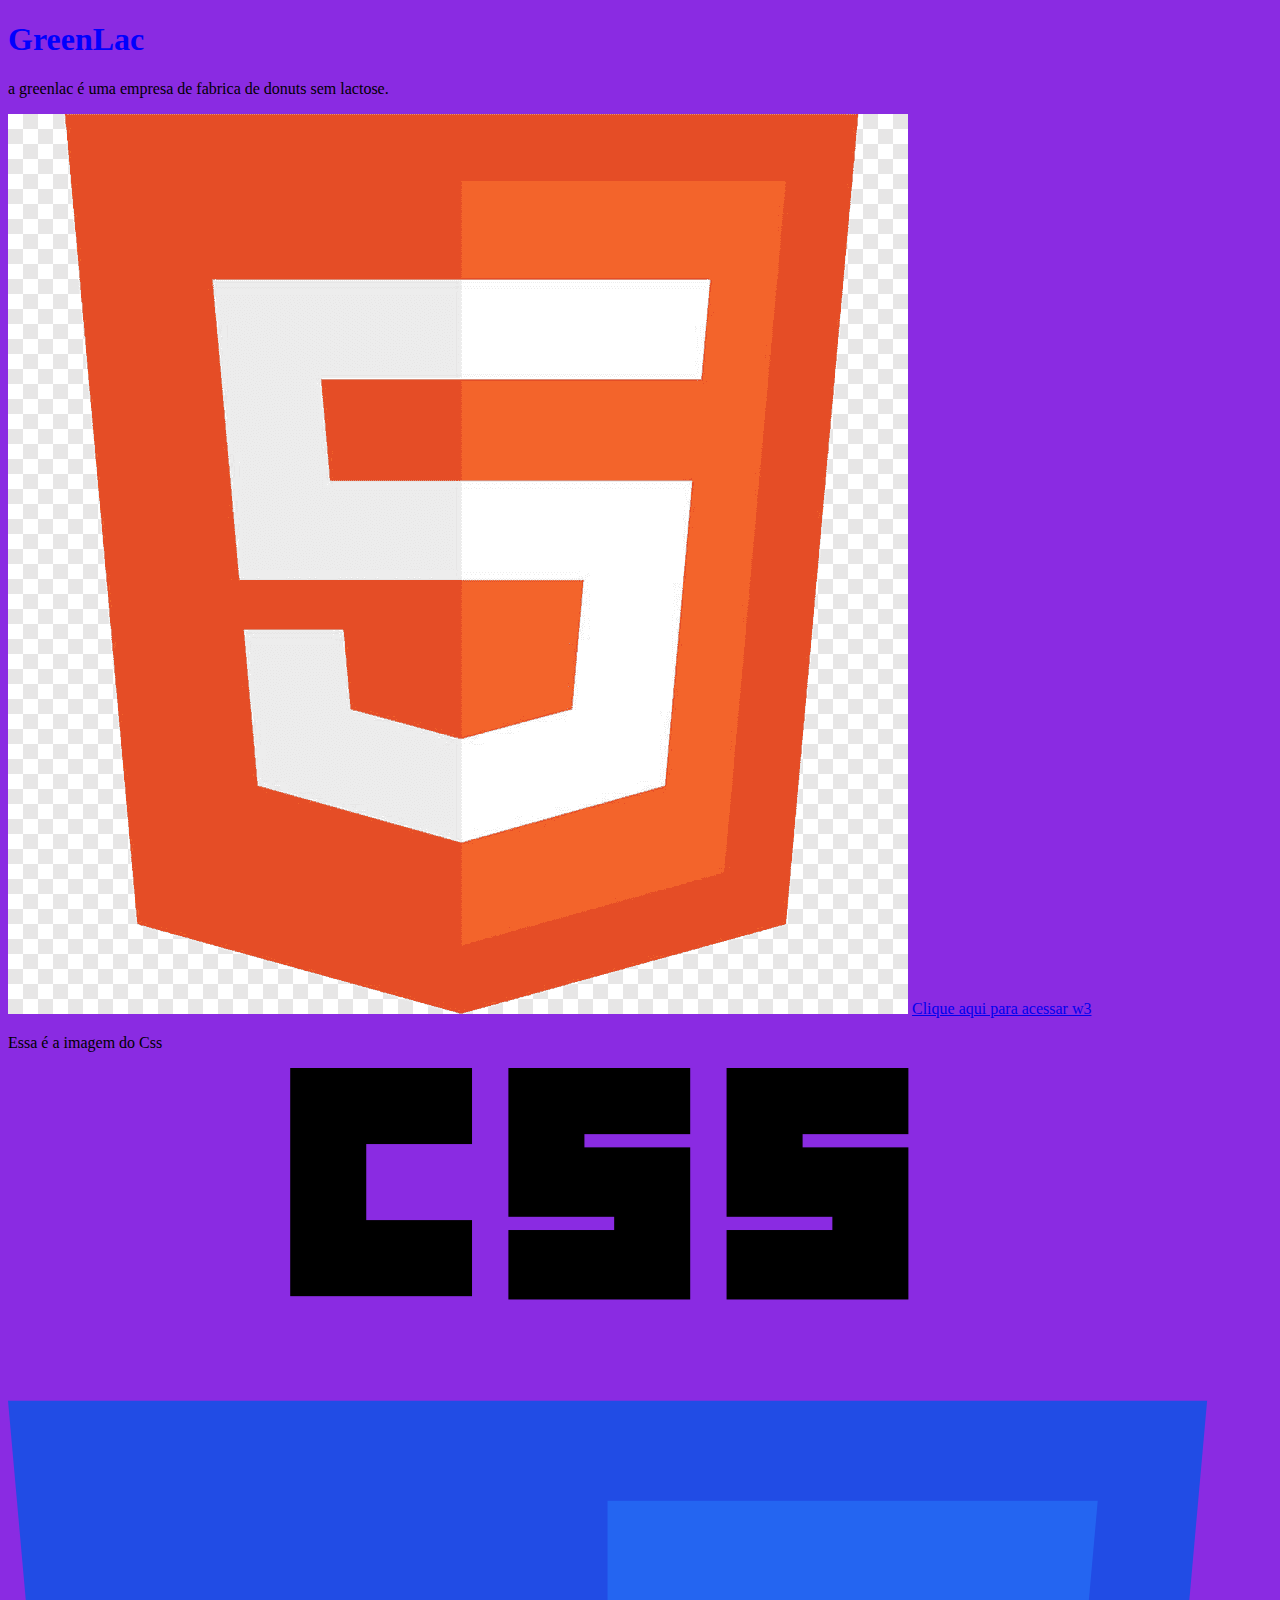
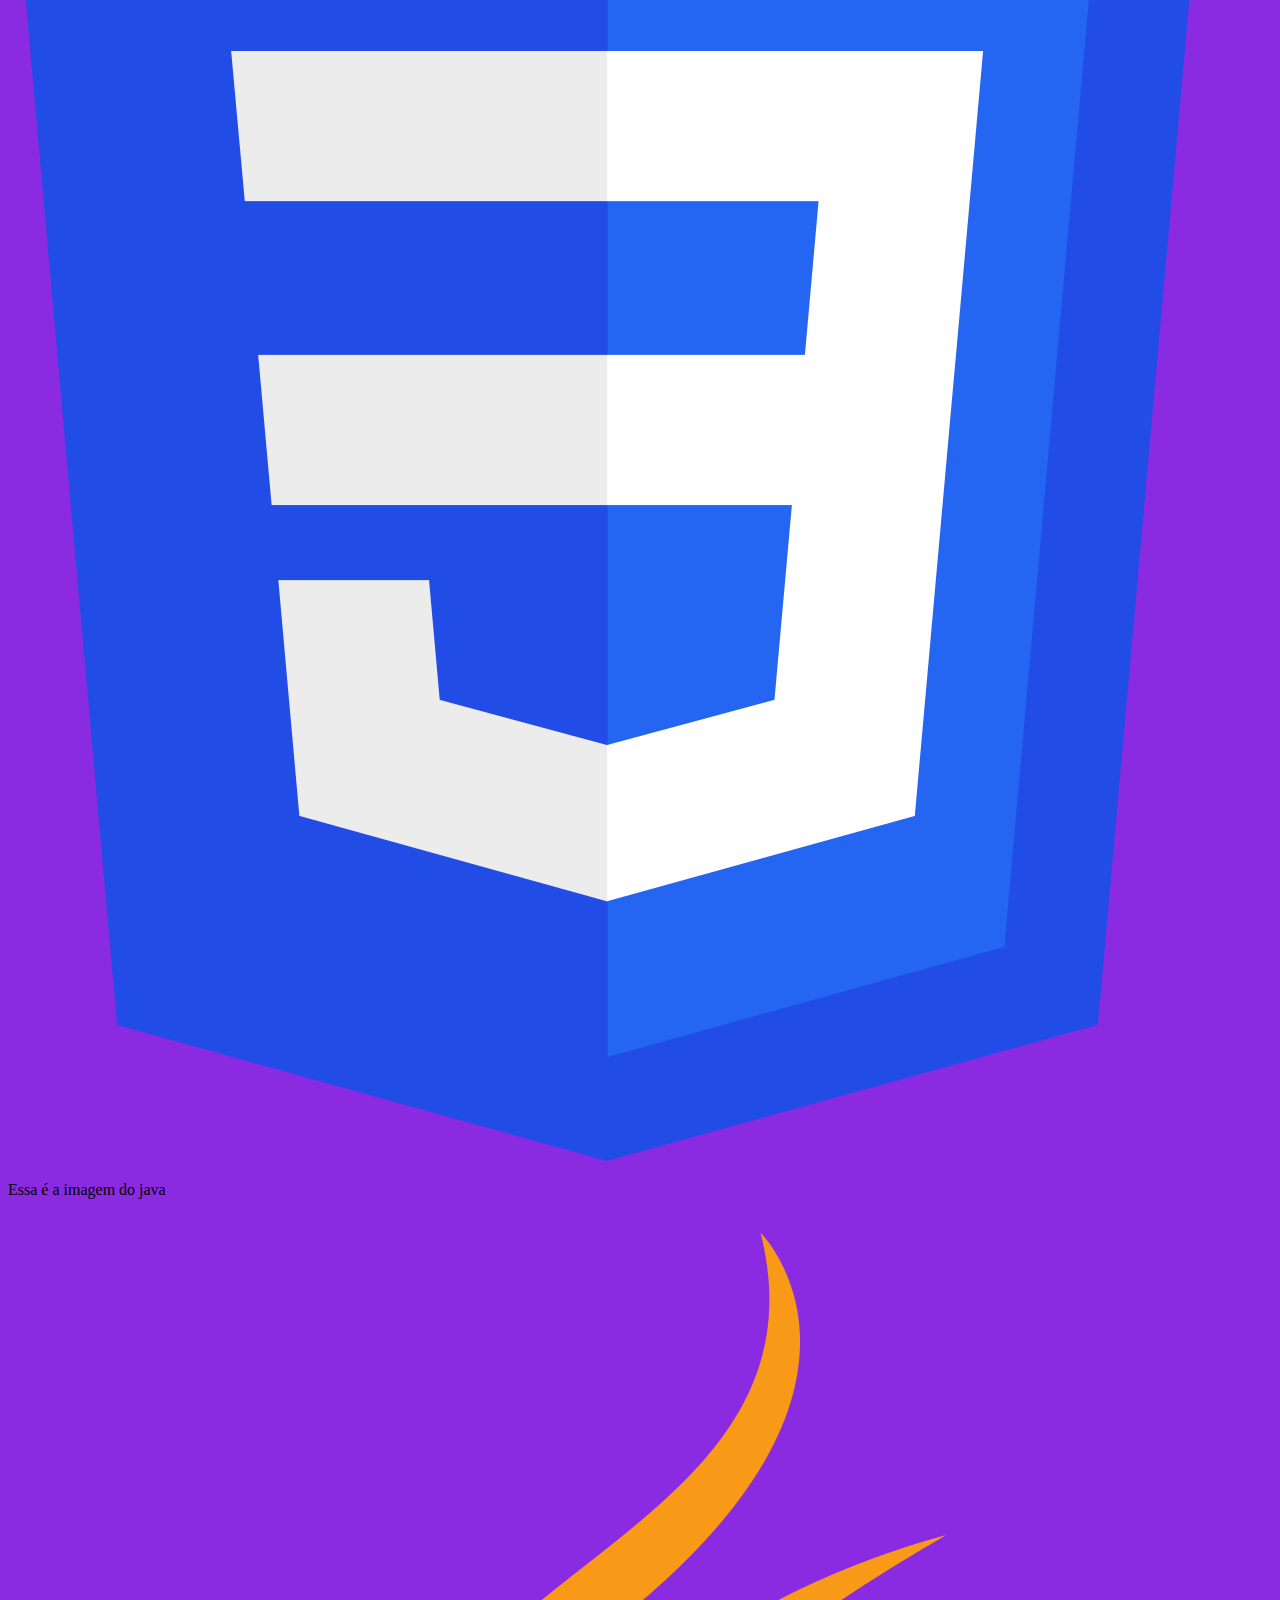
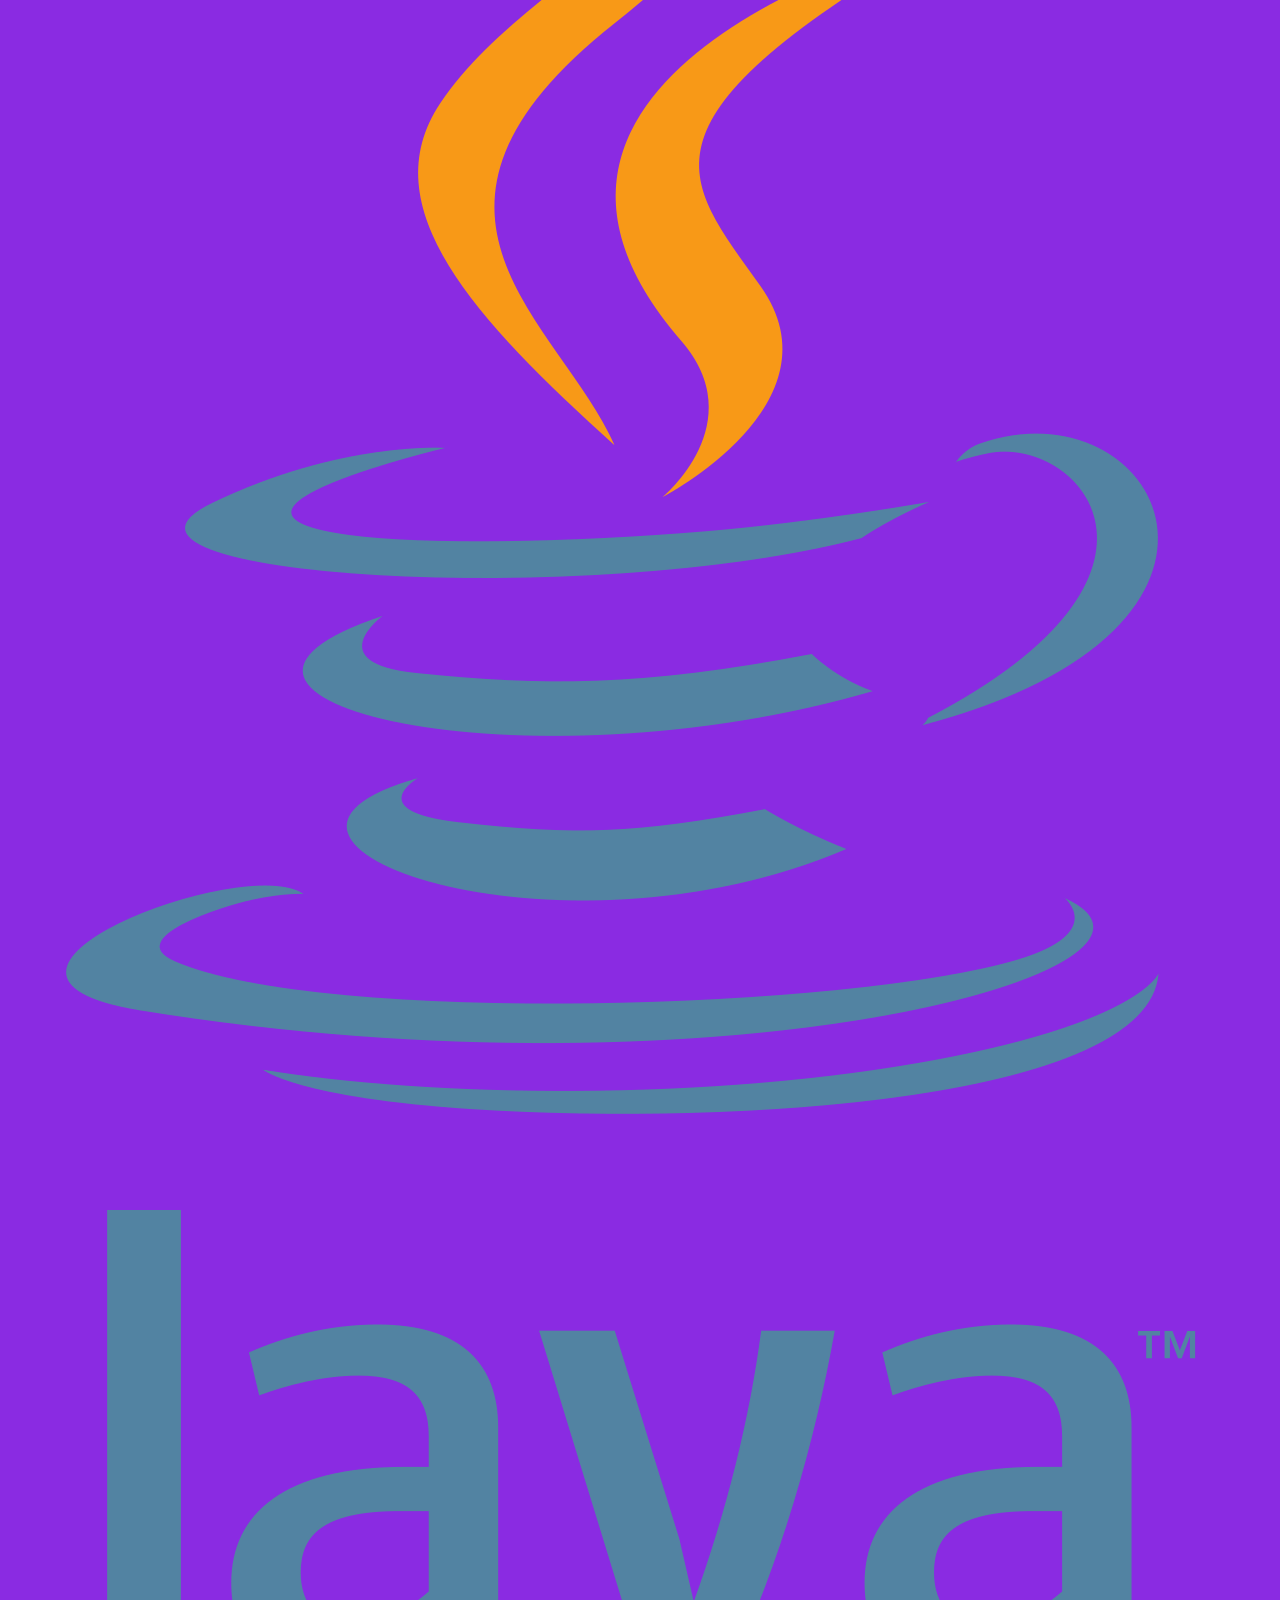
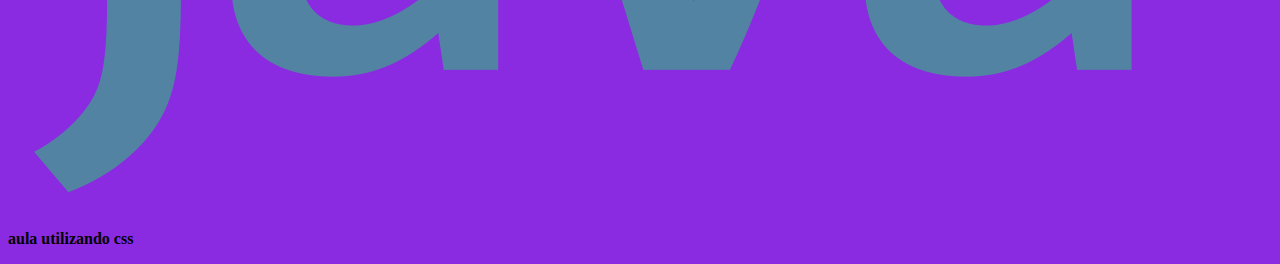
<file: Aula 1/index.html>
<!DOCTYPE html>
<html lang="pt-br">

<head>
    <meta charset="UTF-8">
    <meta name="viewport" content="width=device-width, initial-scale=1.0">
    <title>GreenLac</title>
    <link rel="stylesheet" href="style.css">
</head>

<body>
    <header>




    </header>

    <main>

        <h1>GreenLac</h1> <!---Tab -->
        <p>a greenlac é uma empresa de fabrica de donuts sem lactose.</p>
        <img src="html.png" alt="imagem do html">
        <a href="https://www.w3schools.com/">Clique aqui para acessar w3</a>
        <p>Essa é a imagem do Css</p>
        <img src="css.png" alt="essa é a imagem do css">
        <p>Essa é a imagem do java</p>
        <img src="java.png" alt="imagem java">
        <p><strong>aula utilizando css </strong>
        </main>

        <footer>




    
        </footer>




</body>






</html>
</file>
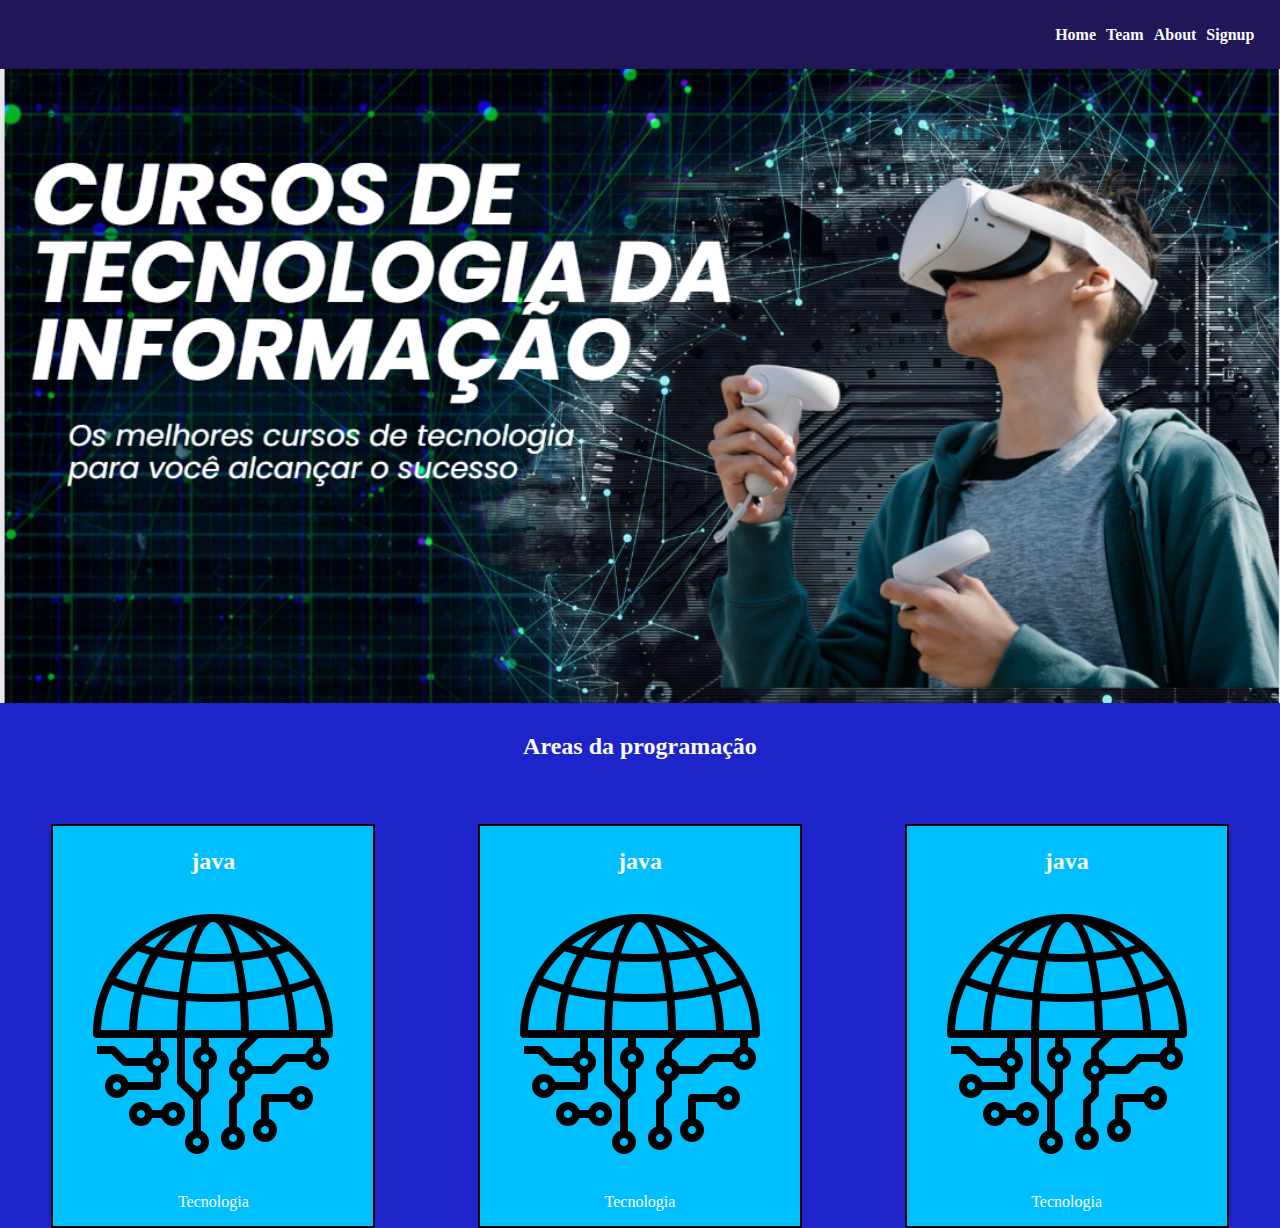
<file: Aula 3/Atividade/Home/index.html>
<!DOCTYPE html>
<html lang="pt-BR">
<head>
    <meta charset="UTF-8">
    <meta name="viewport" content="width=device-width, initial-scale=1.0">
    <title>Curso de criação de site</title>
    <link rel="stylesheet" href="css.css">
</head>

<body>

<header>

        <nav class="navegacao">
            <a href="https://www.w3schools.com/">Home</a>
            <a href="https://www.w3schools.com/python/default.asp">Team</a>
            <a href="https://www.w3schools.com/css/default.asp">About</a>
            <a href="https://www.w3schools.com/java/default.asp">Signup</a>
    </nav>

</header>


<main>

<img class= 'banner'
 src="../Assets/banner.PNG" alt="Banner">

 <h2> Areas da programação </h2>

    <section class="menu">
        
        <div class="menu__botoes">
            <h2 class="menu__botoes__titulo"> java </h2>

            <img class='menu__botoes__imagem' src='../Assets/tecnologia.png' alt="Salgado">
            <p> Tecnologia </p>

        </div>

        <div class="menu__botoes">
            <h2 class="menu__botoes__titulo"> java </h2>

            <img class='menu__botoes__imagem' src='../Assets/tecnologia.png' alt="Salgado">
            <p> Tecnologia </p>

        </div>

        <div class="menu__botoes">
            <h2 class="menu__botoes__titulo"> java </h2>

            <img class='menu__botoes__imagem' src='../Assets/tecnologia.png' alt="Salgado">
            <p> Tecnologia </p>

        </div>

    </section>





</main>






<footer>




</footer>
    
</body>

</html>
</file>
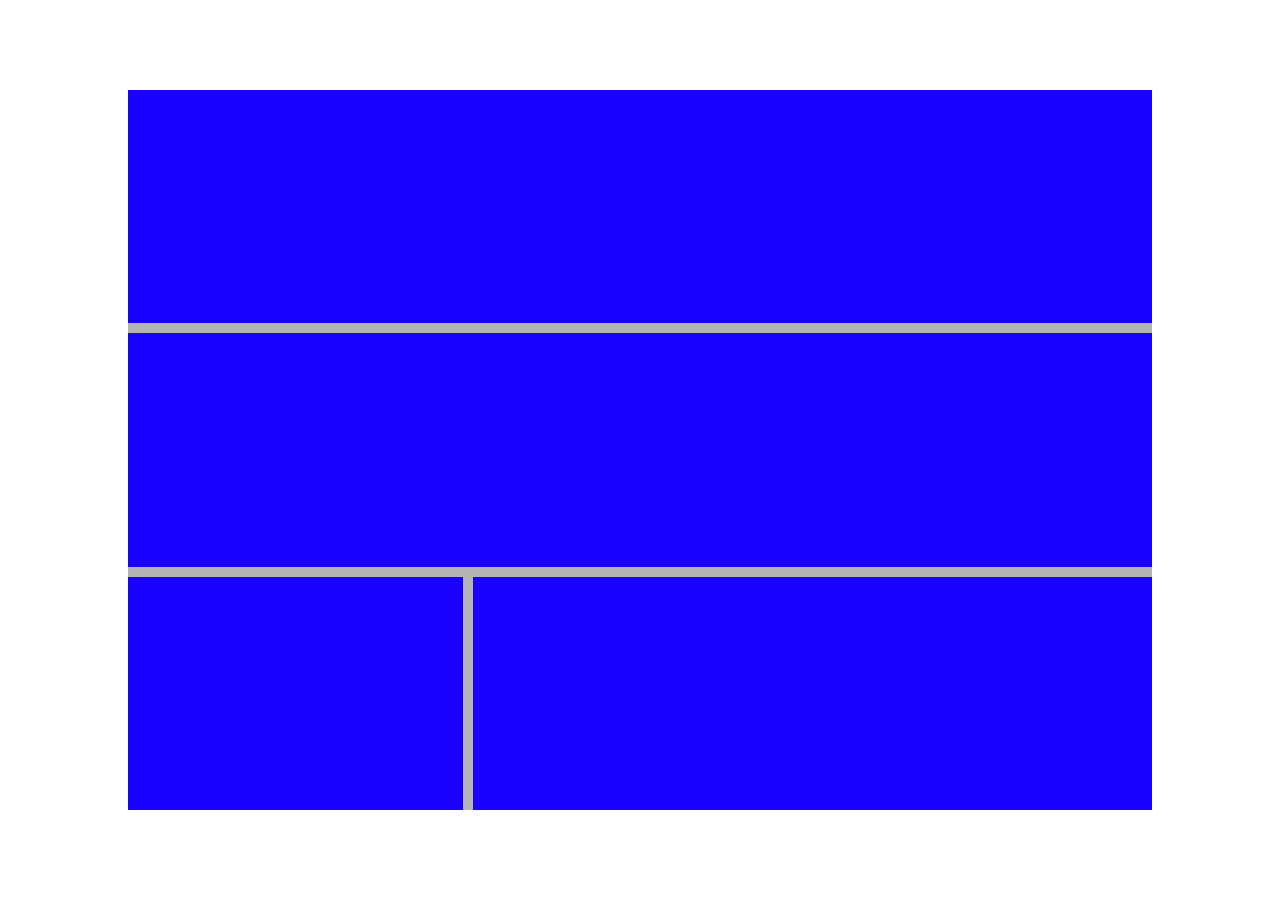
<file: Aula5/grid.html>
<!DOCTYPE html>
<html lang="pt-br">

<head>
    <meta charset="UTF-8">
    <meta name="viewport" content="width=device-width, initial-scale=1.0">
    <title>Grid exemple</title>
    <link rel="stylesheet" href="grid.css">
</head>

<body>
    
<header>




</header>

<body>
    <section class="grid">

        <div class="grid-item"></div>
        <div class="grid-item"></div>
        <div class="grid-item"></div>
        <div class="grid-item"></div>



    </section>



</body>

<footer>



</footer>




</body>

</html>
</file>
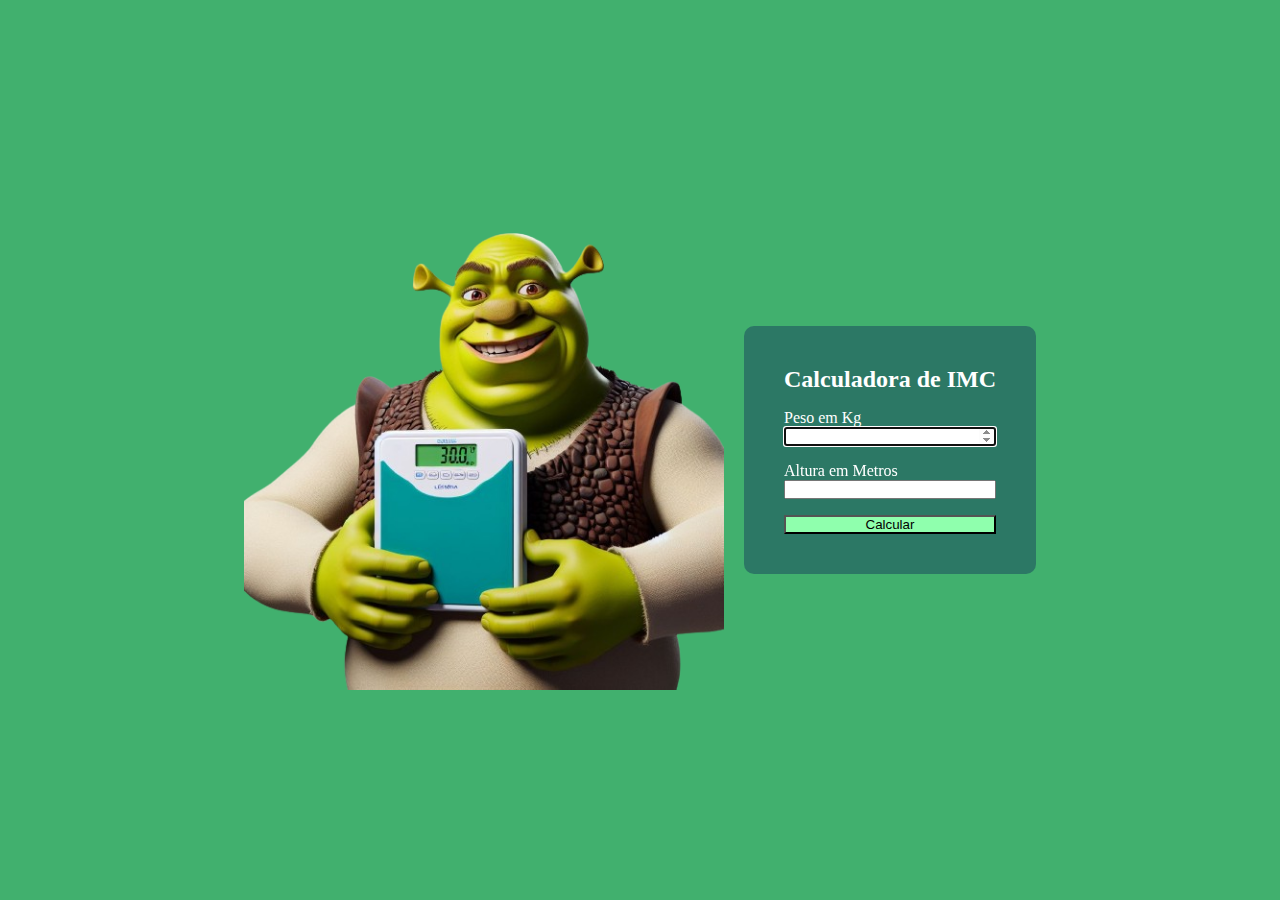
<file: Pagina de atividades/calculadora-imc.html>
<!DOCTYPE html>
<html lang="pt-br">
<head>
    <meta charset="UTF-8">
    <meta name="viewport" content="width=device-width, initial-scale=1.0">
    <title>Calculadora.imc</title>
    <link rel="stylesheet" href="./css/calculadora.-imc-styles.css">
</head>

<body>
    <header>

    </header>

    <main>
        <img class="Shrek" src="./img/Shrek.png" alt="Shrek">
        <section class="cartao">
            <h2 class="cartao__titulo">Calculadora de IMC</h2>
            <p>Peso em Kg</p>
            <input class="input-kg" type="number" autofocus>
            <p>Altura em Metros</p>
            <input class="input-metros" type="number">
            <button class="botao_calcular">Calcular</button>
            <div class="resultado">
                <p class="resultado_nume"></p>
                <p class="resultado__texto"></p>
            </div>
        </section>

    </main>

    <footer>


    </footer>




<script src="./js/calculadora-imc.js"></script>
</body>

</html>
</file>
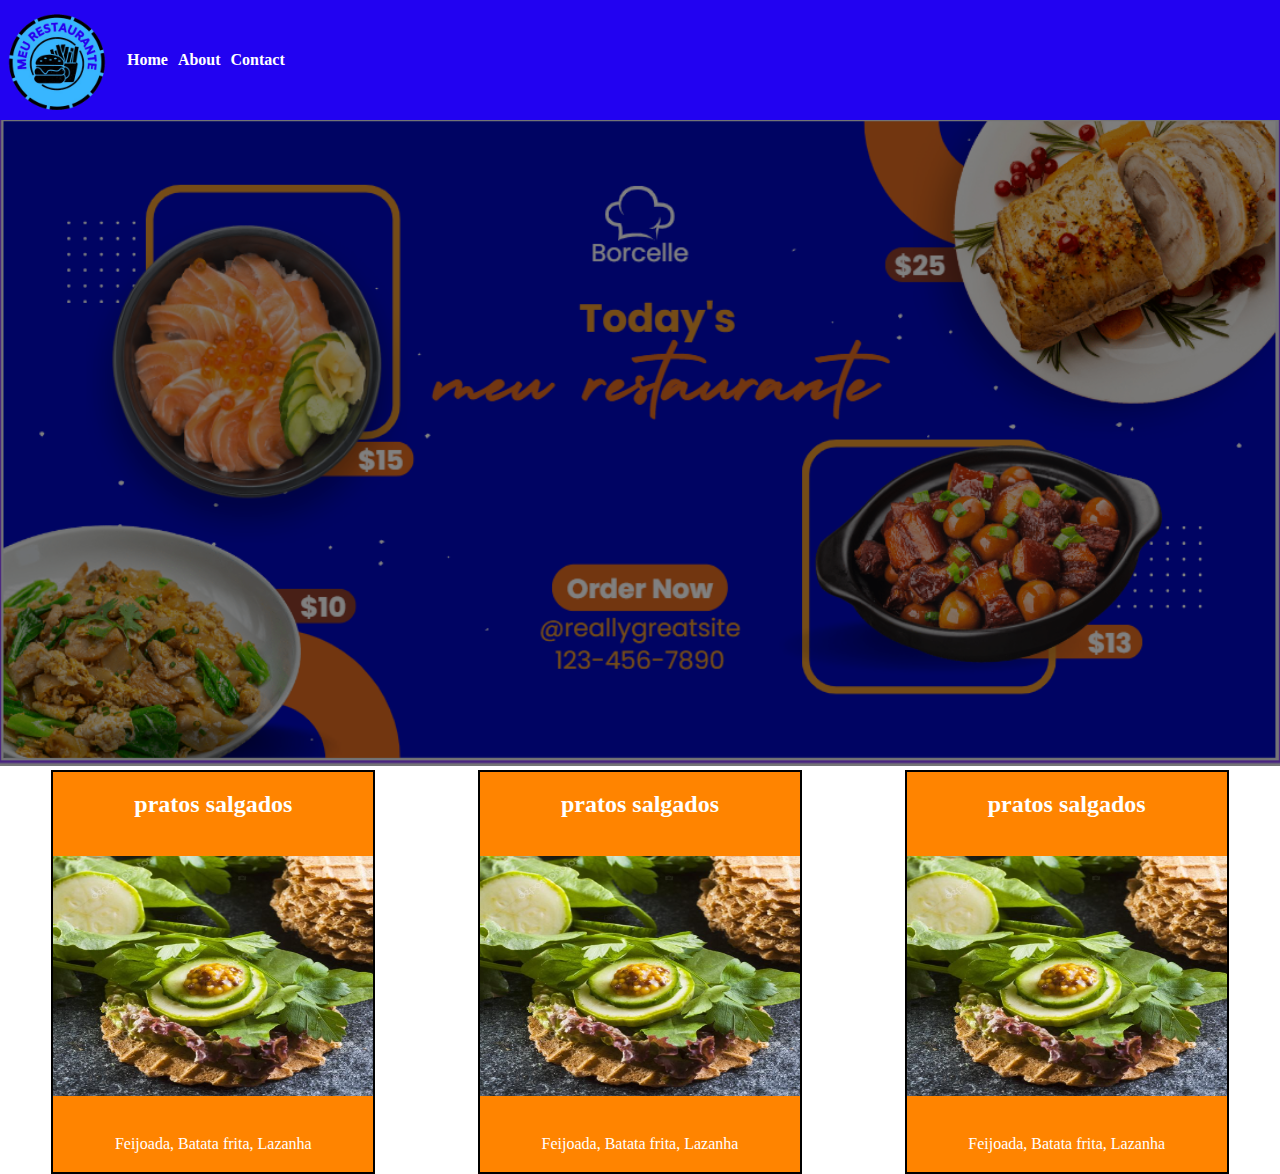
<file: Aula 3/Explicação/Home/restaurante.html>
<!DOCTYPE html>
<html lang="pt-br">

<head>
    <meta charset="UTF-8">
    <meta name="viewport" content="width=device-width, initial-scale=1.0">
    <title>Meu restaurante</title>
    <link rel="stylesheet" href="css.css">
</head>


<body>
    <header>
        <nav class="navegacao">
            <img class='navegacao__logo' src="../Assets/Logo.png" alt='Logo_tipo'>
            <a href="https://css-tricks.com/snippets/css/a-guide-to-flexbox/">Home</a>
            <a href="https://www.w3schools.com/css/css_border.asp">About</a>
            <a href="https://chrome.google.com/webstore?hl=pt-BR">Contact</a>

        </nav>




    </header>

    <main>

        <img class='banner' src="../Assets/Banner.png" alt="Banner">
        <section class='cardapio'>

            <div class='cardapio__cartao'>
                <h2 class="cardapio__cartao__titulo"> pratos salgados </h2>
                <img class='cardapio__cartao__imagem' src="../Assets/Salgado.png" alt="Salgado">
                <p> Feijoada, Batata frita, Lazanha </p>

            </div>
        
            <div class='cardapio__cartao'>
                <h2 class="cardapio__cartao__titulo"> pratos salgados </h2>
                <img class='cardapio__cartao__imagem' src="../Assets/Salgado.png" alt="Salgado">
                <p> Feijoada, Batata frita, Lazanha </p>

            </div>

            <div class='cardapio__cartao'>
                <h2 class="cardapio__cartao__titulo"> pratos salgados </h2>
                <img class='cardapio__cartao__imagem' src="../Assets/Salgado.png" alt="Salgado">
                <p> Feijoada, Batata frita, Lazanha </p>

            </div>

        </section>
               







    </main>

    <footer>





    </footer>

</body>

</html>
</file>
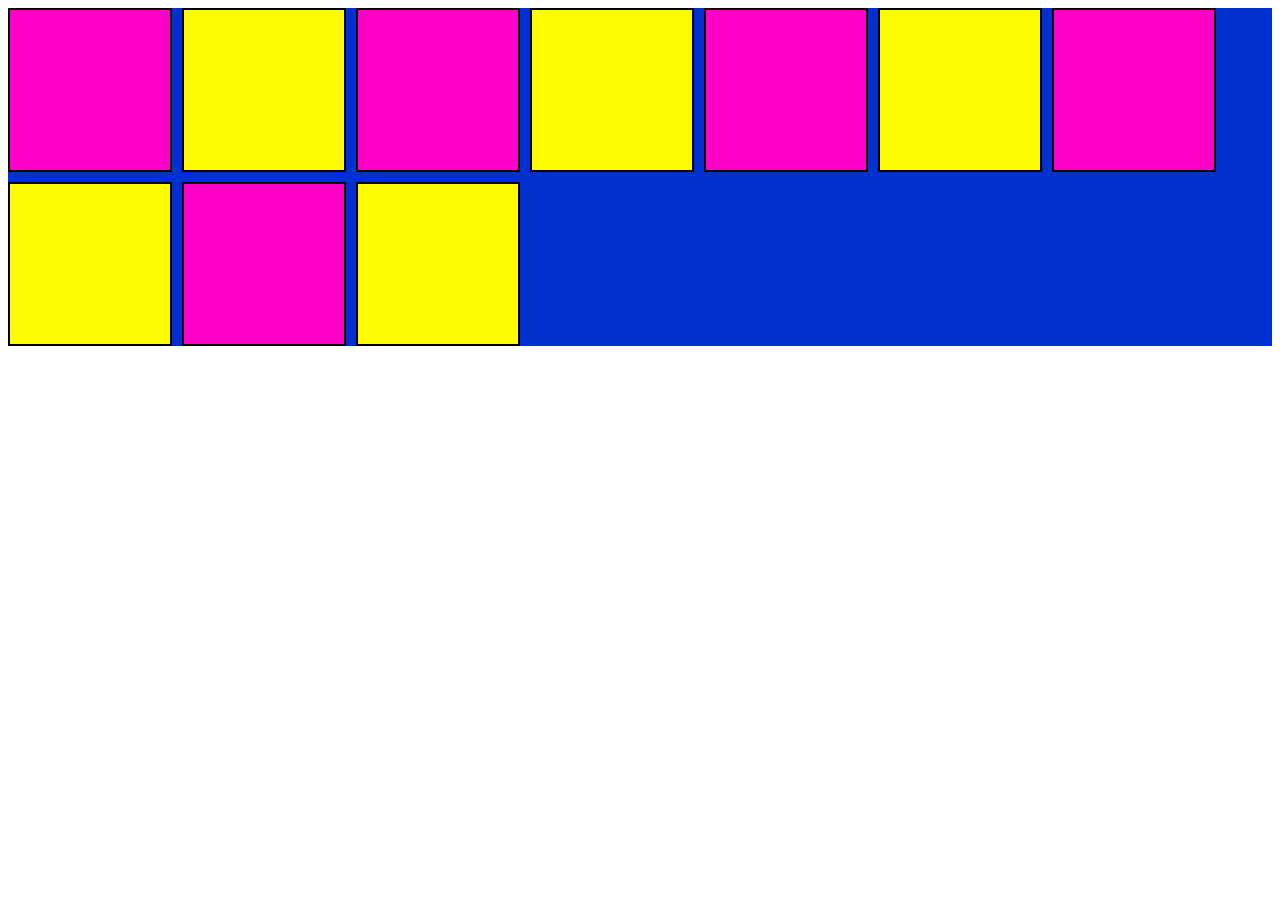
<file: Aula4/Atividade/Flexbox/flexbox.html>
<!DOCTYPE html>
<html lang="pt-BR">
<head>
    <meta charset="UTF-8">
    <meta name="viewport" content="width=device-width, initial-scale=1.0">
    <title>Flexbox</title>
    <link rel="stylesheet" href="flexbox-style.css">
</head>


<body>

    <header>





    </header>

    <main>
        <section class="area_flexbox">
            <div class="bloco bloco-impar">
                
            </div>

            <div class="bloco bloco-par">
                
            </div>

            <div class="bloco bloco-impar">
                
            </div>

            <div class="bloco bloco-par">
                
            </div>

            <div class="bloco bloco-impar">
                
            </div>

            <div class="bloco bloco-par">
                
            </div>

            <div class="bloco bloco-impar">
                
            </div>

            
            <div class="bloco bloco-par">
                
            </div>
            
            <div class="bloco bloco-impar">
                
            </div>

            <div class="bloco bloco-par">
                
            </div>

                
        
        </section>






    </main>

    <footer>






    </footer>






</body>


</html>
</file>
<file: Aula 1/style.css>
body
{background-color: blueviolet;}

h1 
{color: blue;}
</file>
<file: Aula 3/Atividade/Home/css.css>
* {
    margin: 0;
    padding: 0;
    text-decoration: none;
    color: rgb(251, 251, 251);
}


header{
    background-color: #201658;
}

.navegacao {
    display: flex;
    align-items: center;
    gap: 10px;
    justify-content: end;
    font-weight: 550;
    padding: 2%
    ;
}

.banner{
    width: 100%;
    height: auto;
}

main{
    background-color: #1D24CA;
}

h2 {
    text-align: center;
    font-family: Georgia, 'Times New Roman', Times, serif;
}

.menu {
    display: flex ; 
    justify-content: space-around;
    flex-wrap: wrap;
}

.menu__botoes {
    margin-top: 5%;
    width: 20rem;
    height: 25rem;
    border: solid 2px black;
    display: flex;
    text-align: center;
    flex-direction: column;
    align-items: center;
    justify-content: space-around;
    background-color: rgb(0, 191, 255);
}

h2 {
    margin-top: 2%;
}




.menu__botoes__imagem {
    width: 80%;
    height: auto;
}
</file>
<file: Aula5/grid.css>
* {
    margin: 0;
    padding: 0;
}

body {
    height: 100vh;
    display: flex;
    flex-direction: column;
    justify-content: center;
}



.grid {

    background-color: rgba(0, 0, 0, 0.295);
    width: 80%;
    height: 80%;
    margin: auto; 
    display: grid;
    grid-template-areas:
    'b1 b1 b1'
    'b2 b2 b2'
    'b3 b4 b4';
    gap: 10px;
}


.grid >:nth-child(1){
    grid-area: b1;

}

.grid div:nth-child(2){
    grid-area: b2;
}

.grid div:nth-child(3){
    grid-area: b3;

}

.grid div:nth-child(4){
    grid-area: b4;
}







.grid-item {
    background-color: rgb(25, 0, 255);
  
}
</file>
<file: Pagina de atividades/css/calculadora.-imc-styles.css>
@import url('./styles.css');
@import url('./color.css');


body {
    min-height: 100vh;
    display: flex;
    flex-direction: column;
    justify-content: center;
    background-color: var(--cor-1);
}

main {
    display: flex;
    justify-content: center;
    align-items: center;
    gap: 20px;
}

.Shrek {
    height: 30rem;
}

.cartao {
    display: flex;
    flex-direction: column;
    background-color: var(--cor-2);
    padding: 40px;
    border-radius: 10px;
}

.cartao h2 {
    margin-bottom: 1rem;
}

.cartao input {
    margin-bottom: 1rem;
    color: black;
    text-align: center;
}

.botao_calcular {
    background-color: #8fffad;
    color: black;
}

.resultado_nume {
    text-align: center;
}

.resultado__texto {
    text-align: center;
}

.teste {
    color: #37ff00;
    text-decoration: underline;
    font-size: 3rem;
    font-family: Impact, Haettenschweiler, 'Arial Narrow Bold', sans-serif;
}
</file>
<file: Aula 3/Explicação/Home/css.css>
* {
    margin: 0;
    padding: 0;
    text-decoration: none;
    color: rgb(255, 255, 255);
}



header{
    background-color: rgb(34, 2, 241);
}


.navegacao {
    display: flex;
    align-items: center;
    gap: 10px;
    justify-content: flex-center;
    font-weight: 550;
}

.navegacao__logo {
    width: 100px;
    height: auto;
    margin: 10px 10px 10px 7px;
    border-radius: 10px;
}


.banner{
    width: 100vw;
    height: auto;
    filter: brightness(50%);
}


.cardapio {
    display: flex ; 
    justify-content: space-around;
    flex-wrap: wrap;
}








.cardapio__cartao {
    
    width: 20rem;
    height: 25rem;
    border: solid 2px black;
    display: flex;
    text-align: center;
    flex-direction: column;
    align-items: center;
    justify-content: space-around;
    background-color: rgb(255, 132, 0);
}

.cardapio__cartao__imagem {
    width: 100%;
    height: 60%;
}
</file>
<file: Aula4/Atividade/Flexbox/flexbox-style.css>
.area_flexbox {
    display: flex;
    background-color: rgb(0, 48, 207);
    justify-content: flex-start;
    align-items: flex-start;
    flex-direction: row;
    flex-wrap: wrap;
    gap: 10px
    ;
}

.bloco {
   
    height: 10rem;
    width: 10rem;
    border: solid 2px black;
}

.bloco-impar {
background-color: rgb(255, 0, 200);
height: 10rem;
}

.bloco-par {
background-color: rgb(255, 251, 0);
height: 10rem;
}
</file>
